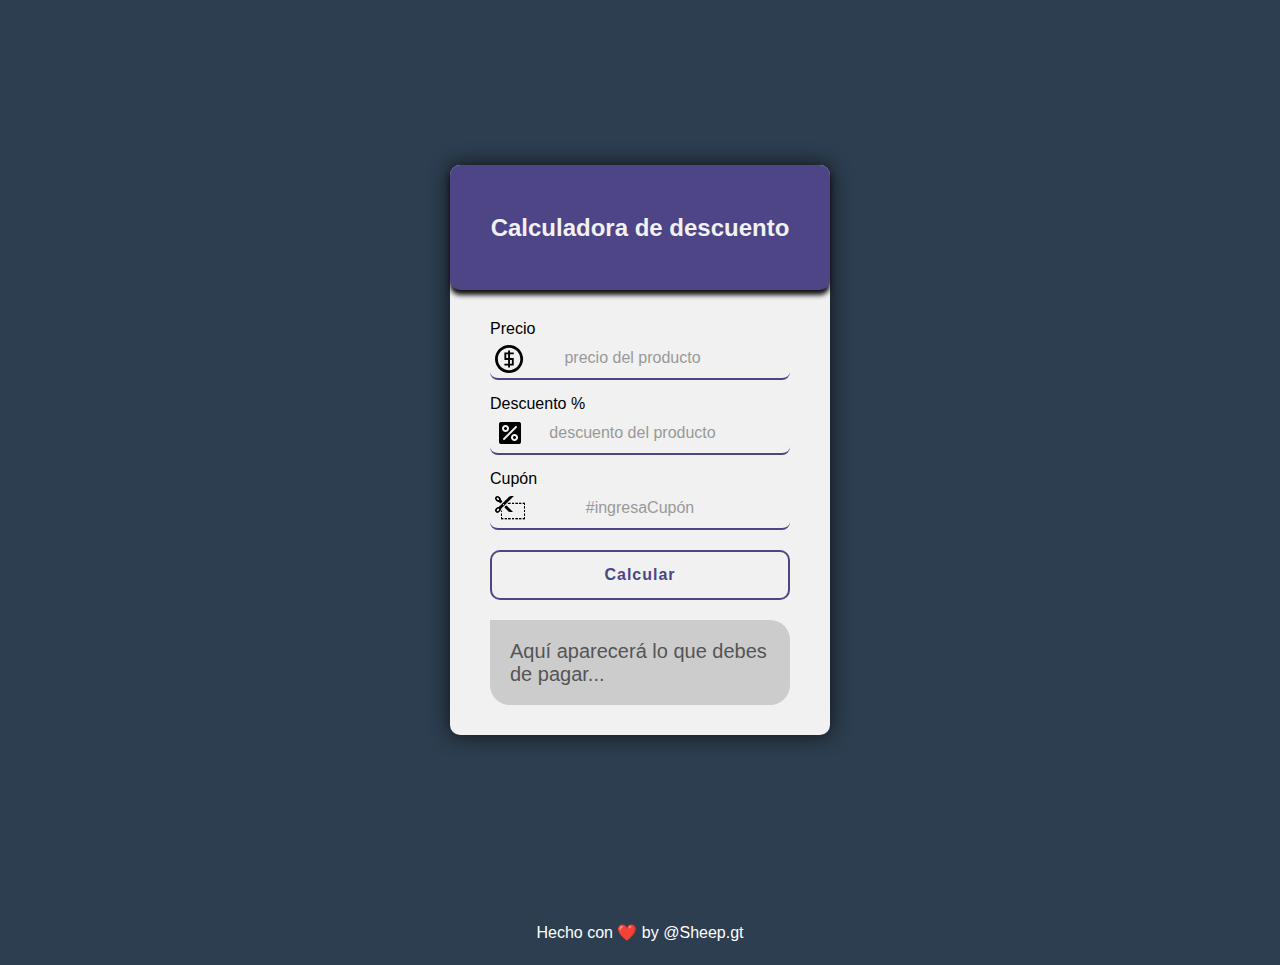
<file: 2.PreciosDescuent/index.html>
<!DOCTYPE html>
<html lang="en">
<head>
    <meta charset="UTF-8">
    <meta http-equiv="X-UA-Compatible" content="IE=edge">
    <meta name="viewport" content="width=device-width, initial-scale=1.0">
    <link rel="preconnect" href="https://fonts.googleapis.com">
    <link rel="preconnect" href="https://fonts.gstatic.com" crossorigin>
    <link href="https://fonts.googleapis.com/css2?family=Mulish:wght@200&display=swap" rel="stylesheet">
    <link rel="stylesheet" href="style.css">
    <title>Precios y descuentos</title>
</head>
<body>
    <section class="login">
        <div class="content">
            <div class="encabezado">
                <h2>Calculadora de descuento</h2>
            </div>
            <div class="formulario">
                <form action="">
                    <label for="price">Precio</label>
                    <input type="number" id="price" placeholder="precio del producto" class="inputLabel price">
                    <label for="discount">Descuento %</label>
                    <input type="number" id="discount" placeholder="descuento del producto" class="inputLabel discount">
                    <label for="cupon">Cupón</label>
                    <input type="text" id="cupon" placeholder="#ingresaCupón" class="inputLabel cupon">
                    <input type="button" value="Calcular" class="button" onclick="generarDescuento()">
                </form>
                <div class="response_container">
                    <p id="response">Aquí aparecerá lo que debes de pagar...</p>
                </div>
            </div>
        </div>
    </section>
    <footer class="footer">
        <p class="textSheep">Hecho con ❤️ by @Sheep.gt</p>
    </footer>
    <script src="./script.js"></script>
</body>
</html>
</file>
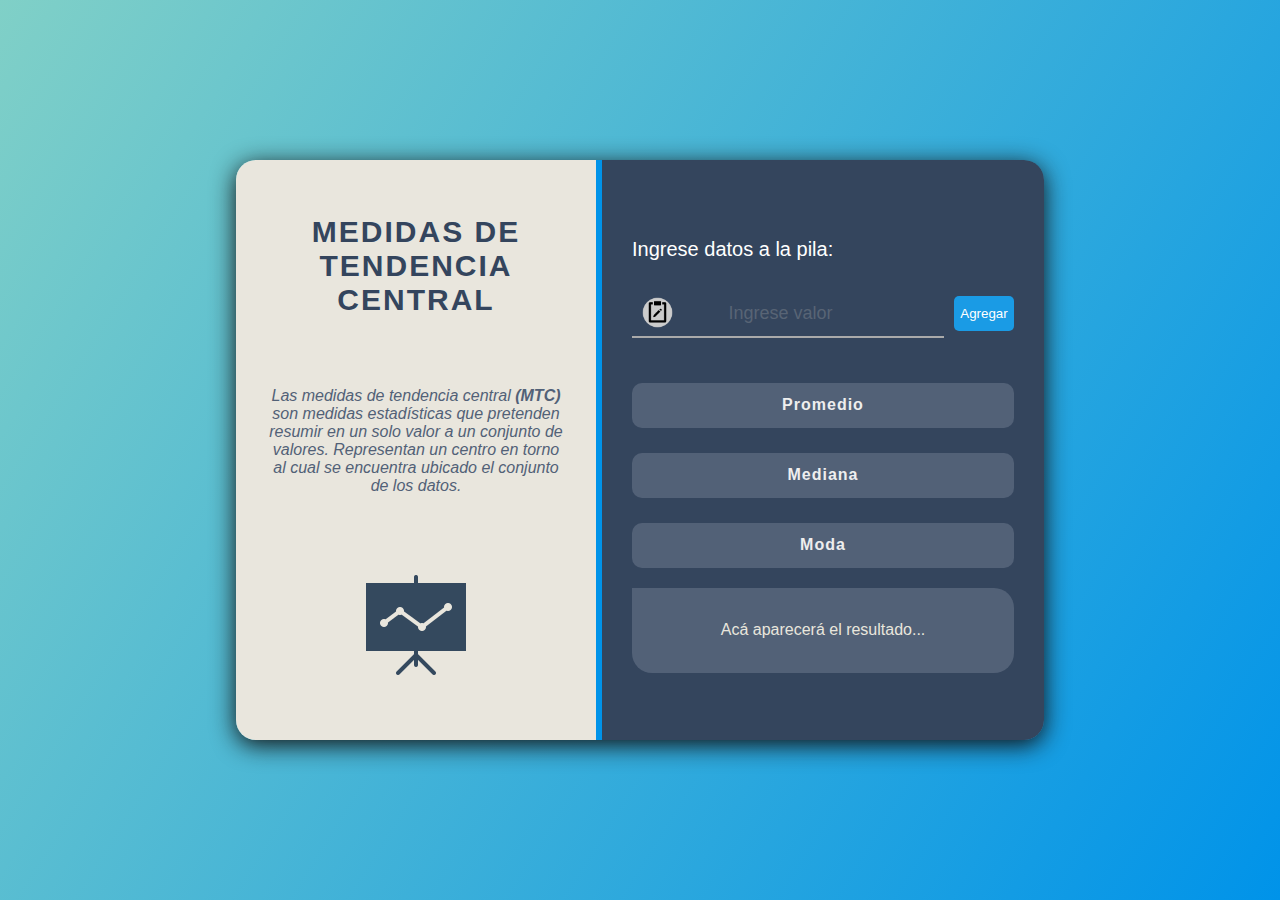
<file: 3.PromedioModaMediana/index.html>
<!DOCTYPE html>
<html lang="en">
<head>
    <meta charset="UTF-8">
    <meta http-equiv="X-UA-Compatible" content="IE=edge">
    <meta name="viewport" content="width=device-width, initial-scale=1.0">
    <link rel="stylesheet" href="style.css">
    <title>Promedio, moda y mediana</title>
</head>
<body>
    
    <section class="formulario">
        <div class="container">
            <div class="container_uno">
                <p class="title">MEDIDAS DE TENDENCIA CENTRAL</p>
                <p class="sentences">Las medidas de tendencia central <span class="bold">(MTC)</span> son medidas estadísticas que pretenden resumir en un solo valor a un conjunto de valores. Representan un centro en torno al cual se encuentra ubicado el conjunto de los datos.</p>
                <img src="./estadi2.png" alt="estadistica">
            </div>
            <div class="container_dos">
                <form action="">
                    <label for="datos">Ingrese datos a la pila: </label>
                    <div class="ingreNote">
                        <input type="number" name="datos" id="datos" placeholder="Ingrese valor" class="inputLabel note">
                        <input type="button" value="Agregar" class="add" onclick="agregarDato()">
                    </div>
                    <input type="button" value="Promedio" class="buttonForm" onclick="generarPromedio()">
                    <input type="button" value="Mediana" class="buttonForm" onclick="generarMediana()">
                    <input type="button" value="Moda" class="buttonForm" onclick="generarModa()">
                </form>
                <div class="result">
                    <p class="resultado" id="response">Acá aparecerá el resultado...</p>
                </div>
            </div>
        </div>
    </section>
    <script src="./script.js"></script>
    <script src="./mediaGeo.js"></script>
</body>
</html>
</file>
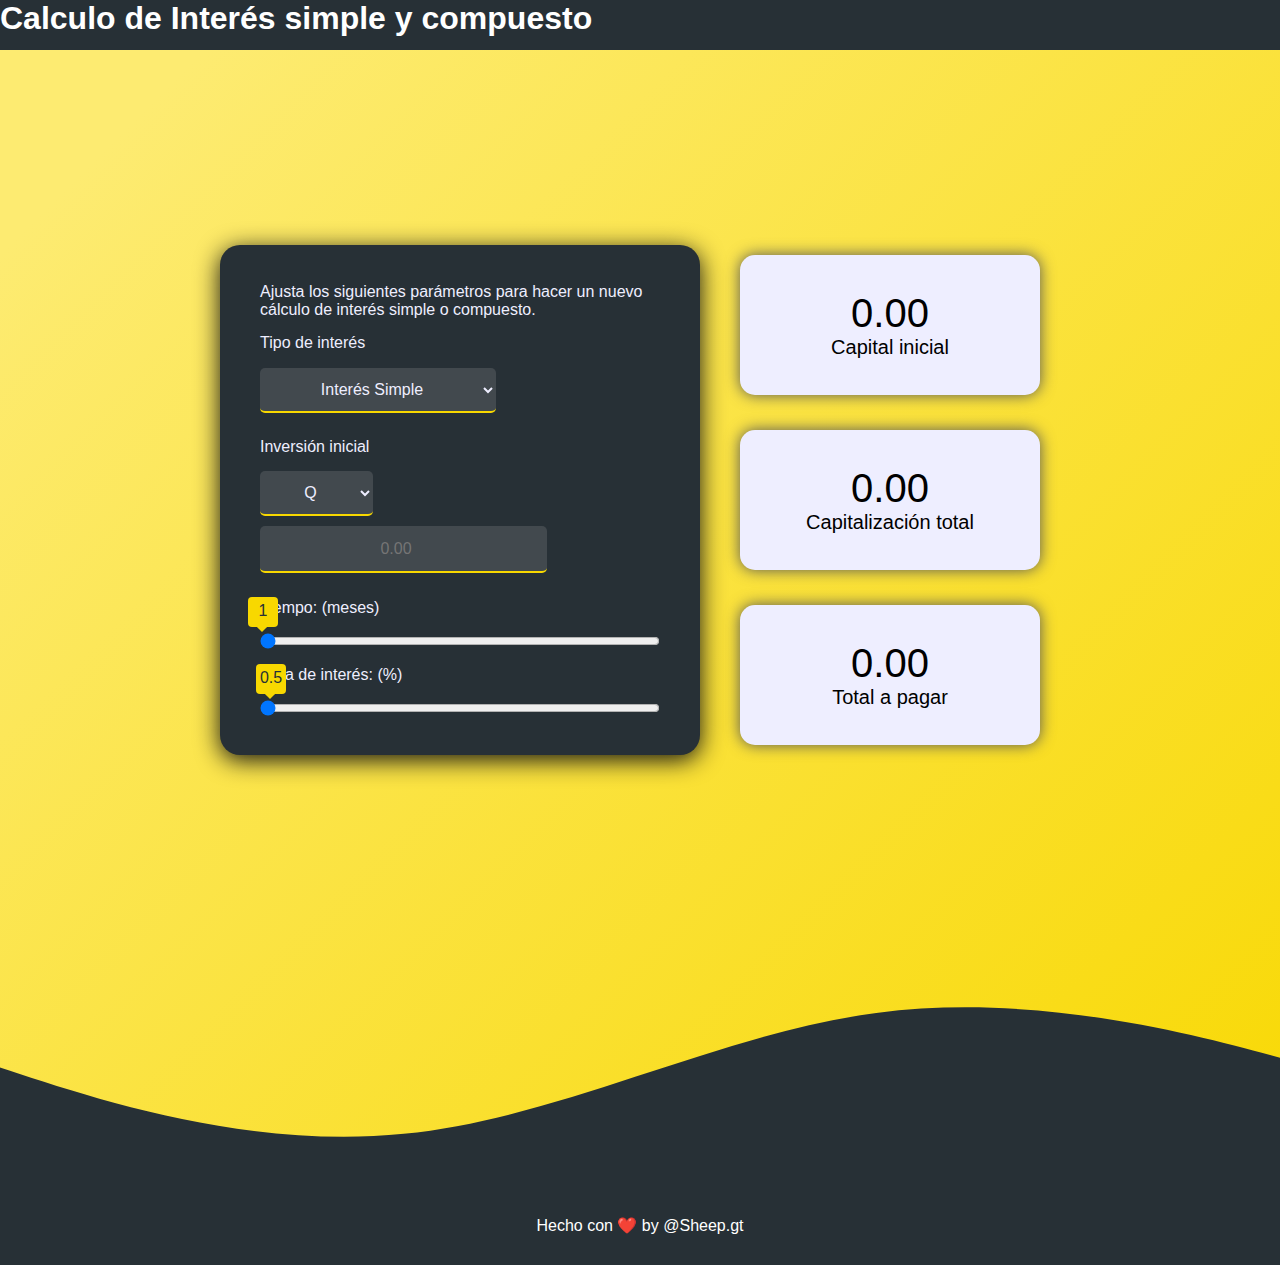
<file: 5.Proyecto_final/index.html>
<!DOCTYPE html>
<html lang="en">
<head>
    <meta charset="UTF-8">
    <meta http-equiv="X-UA-Compatible" content="IE=edge">
    <meta name="viewport" content="width=device-width, initial-scale=1.0">
    <title>Proyecto</title>
    <link rel="stylesheet" href="style.css">
</head>
<body>
    <header class="header">
        <h1>Calculo de Interés simple y compuesto</h1>
    </header>
    <section class="main">
        <div class="formulario">
            <form action="" class="form">
                <p>Ajusta los siguientes parámetros para hacer un nuevo cálculo de interés simple o compuesto.</p>
                <label for="typeInteres">Tipo de interés</label>
                <fieldset>
                    <select name="typeInteres" id="typeInteres" class="inputLabel">
                        <option value="1">Interés Simple</option>
                        <option value="2">Interés Compuesto</option>
                    </select>
                </fieldset>
                <label for="inversion">Inversión inicial</label>
                <fieldset >
                    <select name="moneda" id="coin" class="inputLabel">
                        <option value="Q">Q</option>
                        <option value="$">$</option>
                        <option value="€">€</option>
                    </select>
                    <input type="number" placeholder="0.00" id="inversion" class="inputLabel">
                </fieldset>
                <label for="tempralidad">Tiempo: (meses)</label>
                <div class="etiContainer">
                    <div class="etiqueta" id="etiqueta"></div>
                    <input type="range" name="temporalidad" id="temporalidad" class="barra" value="1" min="1" max="100" step="1" autocomplete="off">
                </div>
                <label for="tasa">Tasa de interés: (%)</label>
                <div class="etiContainer">
                    <div class="etiqueta" id="etiqueta2"></div>
                    <input type="range" name="tasa" id="tasa" class="barra" value="0.5" min="0.5" max="20" step="0.5">
                </div>
    
            </form>
        </div>
        <div class="resultados">
            <div class="result">
                <p class="cant" id="cantidad">0.00</p>
                <p class="title">Capital inicial</p>
            </div>
            <div class="result">
                <p class="cant" id="capitalizacion">0.00</p>
                <p class="title">Capitalización total</p>
            </div>
            <div class="result">
                <p class="cant"  id="totalPagar">0.00</p>
                <p class="title">Total a pagar</p>
            </div>
        </div>
    </section>
    <footer class="footer">
       <p>Hecho con ❤️ by @Sheep.gt</p>
    </footer>
    <script src="./script.js"></script>
</body>
</html>
</file>
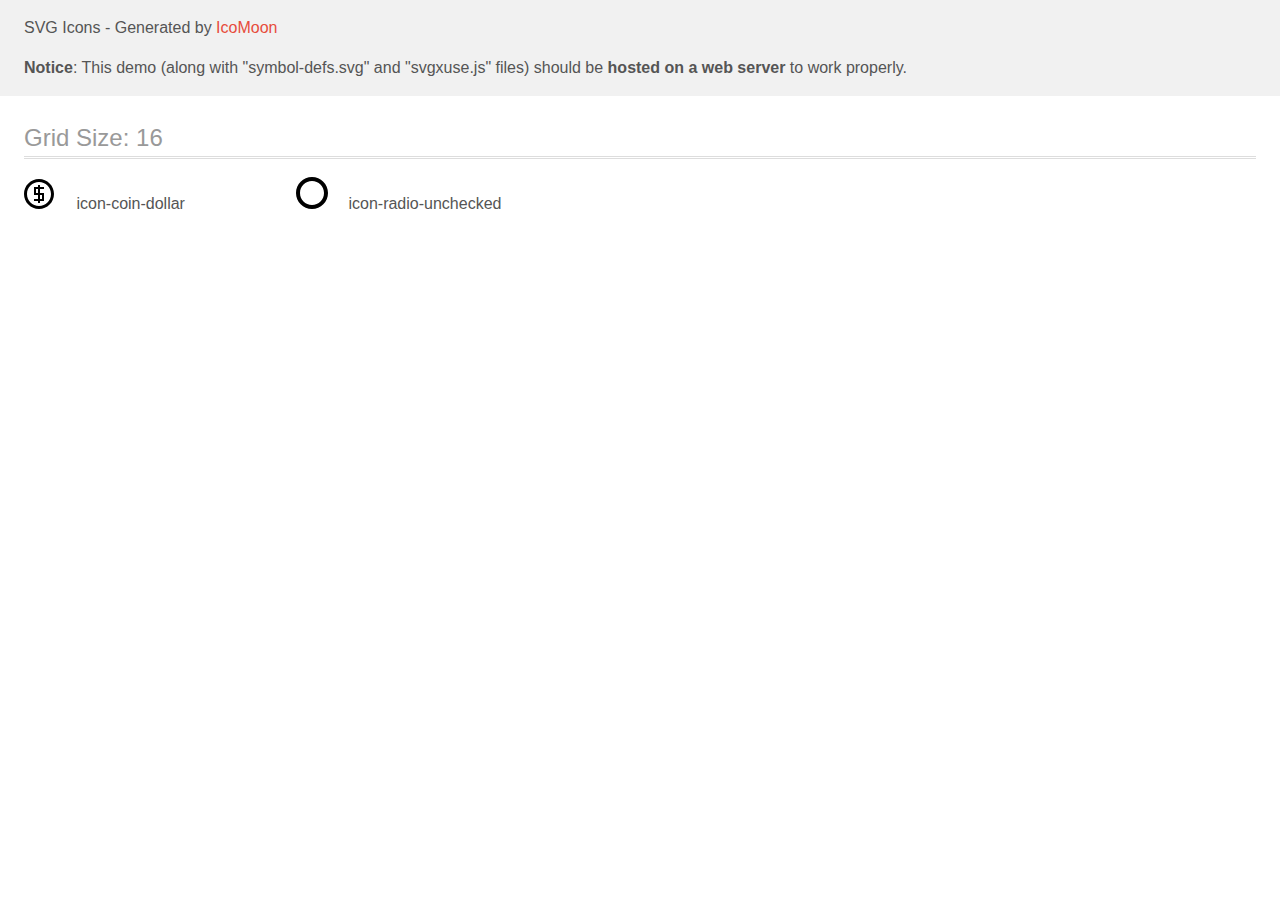
<file: 2.PreciosDescuent/icomoon/demo-external-svg.html>
<!doctype html>
<html>
<head>
    <title>IcoMoon - SVG Icons</title>
    <meta charset="utf-8">
    <meta name="viewport" content="width=device-width, initial-scale=1">
    <link rel="stylesheet" href="demo-files/demo.css">
    <link rel="stylesheet" href="style.css">
</head>
<body>
<header class="bgc1 clearfix">
<div class="mhl">
    <p>SVG Icons - Generated by <a href="https://icomoon.io/app">IcoMoon</a></p><p><strong>Notice</strong>: This demo (along with "symbol-defs.svg" and "svgxuse.js" files) should be <b>hosted on a web server</b> to work properly.</p>
</div>
</header>
    <div class="clearfix mhl ptl">
        <h1 class="mvm mtn fgc1">Grid Size: 16</h1>
        <div class="glyph fs1">
            <div class="clearfix pbs">
                <svg class="icon icon-coin-dollar"><use xlink:href="symbol-defs.svg#icon-coin-dollar"></use></svg><span class="name"> icon-coin-dollar</span>
            </div>
        </div>
        <div class="glyph fs1">
            <div class="clearfix pbs">
                <svg class="icon icon-radio-unchecked"><use xlink:href="symbol-defs.svg#icon-radio-unchecked"></use></svg><span class="name"> icon-radio-unchecked</span>
            </div>
        </div>
  </div>
<script defer src="svgxuse.js"></script>
</body>
</html>
</file>
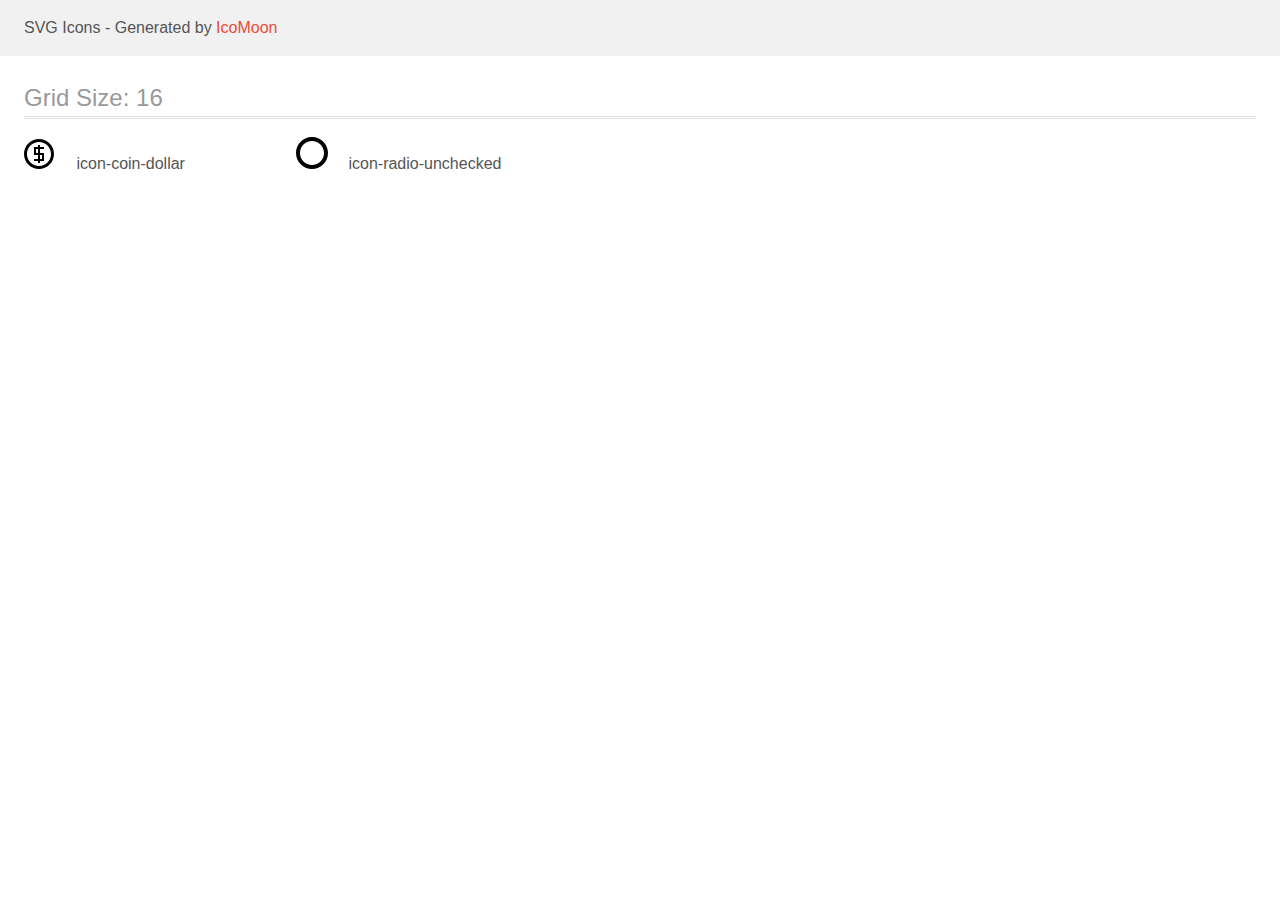
<file: 2.PreciosDescuent/icomoon/demo.html>
<!doctype html>
<html>
<head>
    <title>IcoMoon - SVG Icons</title>
    <meta charset="utf-8">
    <meta name="viewport" content="width=device-width, initial-scale=1">
    <link rel="stylesheet" href="demo-files/demo.css">
    <link rel="stylesheet" href="style.css">
</head>
<body>
<svg aria-hidden="true" style="position: absolute; width: 0; height: 0; overflow: hidden;" version="1.1" xmlns="http://www.w3.org/2000/svg" xmlns:xlink="http://www.w3.org/1999/xlink">
<defs>
<symbol id="icon-coin-dollar" viewBox="0 0 32 32">
<path d="M15 2c-8.284 0-15 6.716-15 15s6.716 15 15 15c8.284 0 15-6.716 15-15s-6.716-15-15-15zM15 29c-6.627 0-12-5.373-12-12s5.373-12 12-12c6.627 0 12 5.373 12 12s-5.373 12-12 12zM16 16v-4h4v-2h-4v-2h-2v2h-4v8h4v4h-4v2h4v2h2v-2h4l-0-8h-4zM14 16h-2v-4h2v4zM18 22h-2v-4h2v4z"></path>
</symbol>
<symbol id="icon-radio-unchecked" viewBox="0 0 32 32">
<path d="M16 0c-8.837 0-16 7.163-16 16s7.163 16 16 16 16-7.163 16-16-7.163-16-16-16zM16 28c-6.627 0-12-5.373-12-12s5.373-12 12-12c6.627 0 12 5.373 12 12s-5.373 12-12 12z"></path>
</symbol>
</defs>
</svg>

<header class="bgc1 clearfix">
<div class="mhl">
    <p>SVG Icons - Generated by <a href="https://icomoon.io/app">IcoMoon</a></p>
</div>
</header>
    <div class="clearfix mhl ptl">
        <h1 class="mvm mtn fgc1">Grid Size: 16</h1>
        <div class="glyph fs1">
            <div class="clearfix pbs">
                <svg class="icon icon-coin-dollar"><use xlink:href="#icon-coin-dollar"></use></svg><span class="name"> icon-coin-dollar</span>
            </div>
        </div>
        <div class="glyph fs1">
            <div class="clearfix pbs">
                <svg class="icon icon-radio-unchecked"><use xlink:href="#icon-radio-unchecked"></use></svg><span class="name"> icon-radio-unchecked</span>
            </div>
        </div>
  </div>
<script defer src="svgxuse.js"></script>
</body>
</html>
</file>
<file: 2.PreciosDescuent/style.css>
* {
    padding: 0;
    margin: 0;
}

body {
    background-color: #2c3e50;
    font-family: 'Muli', sans-serif;
}

.login {
    display: flex;
    align-items: center;
    justify-content: center;
    min-height: calc(100vh - 0px);
}

.content {
    background-color: #f0f1f0;
    display: flex;
    flex-direction: column;
    justify-content: space-around;
    border-radius: 10px 10px 10px 10px;
    box-shadow: 0 0 20px #111;
}

.encabezado {
    background-color: #4e4586;
    padding: 30px 20px;
    font-family:'Lucida Sans', 'Lucida Sans Regular', 'Lucida Grande', 'Lucida Sans Unicode', Geneva, Verdana, sans-serif;
    border-radius: 10px;
    color: #f0f1f0;
    height: 65px;
    display: flex;
    align-items: center;
    justify-content: center;
    box-shadow: 0 5px 5px #111;
}

.formulario {
    padding: 30px 40px;
    width: 300px;
    min-height: 300px;
    display: flex;
    justify-content: space-around;
    flex-direction: column;
}

form {
    display: flex;
    flex-direction: column;
}

form label {
    font-size: 16px;
}

.inputLabel {
    background-color: transparent;
    border-radius: 8px;
    border-left: 0px;
    border-top: 0px;
    border-right: 0px;
    border-bottom: 2px solid #4e4586;
    margin-bottom: 15px;
    padding: 0px 40px;
    font-size: 16px;
    outline: none;
    text-align: center;
    height: 40px;
}
::placeholder{
    color: #999;
}
.price{
    background-image: url(./coin-dollar.svg);
    background-repeat: no-repeat;
    background-position: left;
    background-position-x:5px;
    background-size: 10%;
}
.discount{
    background-image: url(./icons8-porcentaje-2-60.png);
    background-repeat: no-repeat;
    background-position: left;
    background-position-x:5px;
    background-size: 10%;
}
.cupon{
    background-image: url(./cupon.png);
    background-repeat: no-repeat;
    background-position: left;
    background-position-x:5px;
    background-size: 10%;
}

.button{
    background-color: transparent;
    border: solid 2px #4e4586;
    border-radius: 10px;
    color: #4e4586;
    cursor: pointer;
    font-size: 16px;
    font-weight: bold;
    height: 50px;
    letter-spacing: 1px;
    margin: 5px 0px 20px 0px;
}
.button:hover{
    background-color: #4e4586;
    color: white;
}
.response_container{
    height: 45px;
    background-color: #ccc;
    border-radius: 0px 20px 20px 20px;
    color: #555;
    padding: 20px;
    display: flex;
    align-items: center;
    justify-content: center;
}
.response_container p{
    font-size: 20px;
}
.new_response{
    font-size: 40px;
    font-weight: bold;
    color: #4e4586;
}
.footer{
    display: flex;
    align-items: center;
    justify-content: center;
    height: 65px;
    color: white;
}
</file>
<file: 3.PromedioModaMediana/style.css>
*{
    padding: 0px;
    margin: 0px;
}
body{
    background-color: #0093E9;
background-image: linear-gradient(302deg, #0093E9 0%, #80D0C7 100%);

    font-family: 'Muli', sans-serif;
}

.formulario{
    display: flex;
    align-items: center;
    justify-content: center;
    min-height: calc(100vh - 0px);
}

.container{
    display: flex;
    height: 400px;
    box-shadow: 0px 5px 25px #111;
    border-radius: 20px;
    min-height: 580px;
}
.container_uno{
    background-color: #E9E6DD;
    border-right: #0093E9 solid 3px;
    display: flex;
    flex-direction: column;
    justify-content:space-around;
    align-items: center;
    border-radius: 20px 0px 0px 20px;
    color:#526177;
    width: 300px;
    padding: 20px 30px;
    text-align: center;
}
.container_uno .title{
    font-size: 30px;
    color: #34455D;
    font-weight: bold;
    letter-spacing: 2px;
}
.container_uno .sentences{
    font-size: 16px;
    font-style: italic;
}
.sentences .bold{
    font-weight: bold;
}
.container_uno img{
    width: 100px;
    padding: 10px;
}
.container_dos{
    background-color: #34455D;
    border-left: #0093E9 solid 3px;
    border-radius: 0px 20px 20px 0px;
    padding: 40px 30px;
    display: flex;
    flex-direction: column;
    align-items: center;
    justify-content: center;
}

.ingreNote{
    display: flex;
    margin-bottom: 25px;
}

form{
    display: flex;
    flex-direction: column;
    justify-content: center;
}
form label{
    font-size: 20px;
    color: white;
    padding: 10px 0px;
    margin-bottom: 20px;
}

.add{
    background-color: #1A9BE5;
    border-style: none;
    border-radius: 5px;
    color: white;
    cursor: pointer;
    width: 60px;
    height: 35px;
    margin-top: 5px;
}
.add:hover{
    background-color: white;
    color: #34455D;
}

.inputLabel{
    background-color: transparent;
    border-left: 0px;
    border-top: 0px;
    border-right: 0px;
    border-bottom: 2px solid #aaa;
    margin-bottom: 15px;
    padding: 0px 40px;
    font-size: 18px;
    outline: none;
    height: 45px;
    text-align: center;
    color: #ccc;
    margin-right: 10px;
}
::placeholder{
    font-size: 18px;
    color: #586475;
}
.note{
    background-image: url(./homework.png);
    background-repeat: no-repeat;
    background-position: left;
    background-position-x:10px;
    background-size: 10%;
}

.buttonForm{
    background-color: #526177;
    border-style: none;
    border-radius: 10px;
    color: #eee;
    cursor: pointer;
    font-size: 16px;
    font-weight: bold;
    height: 45px;
    letter-spacing: 1px;
    margin: 5px 0px 20px 0px;
}
.buttonForm:hover{
    background-color: #1A9BE5;
}


/* resultados */
.result{
    background-color: #526177;
    border-radius: 0px 20px 20px 20px;
    color: #E9E6DD;
    display: flex;
    justify-content: center;
    align-items: center;
    width: 100%;
    height: 45px;
    padding: 20px 0px;
}
</file>
<file: 5.Proyecto_final/style.css>
*{
    margin: 0px;
    padding: 0px;
}
body{
    background-image: linear-gradient( 135deg, #FDEB71 10%, #F8D800 100%);
    font-family: 'Muli', sans-serif;
}

.header{
    background-color: #273036;
    color: white;
    height: 50px;
}

.main{
    display: flex;
    align-items: center;
    justify-content: center;
    min-height: calc(100vh - 0px);
}

.formulario{
    box-shadow: 0px 5px 25px #111;
    background-color: #273036;
    /* background-image: url(./asses/wave5.svg); */
    background-repeat: no-repeat;
    background-position: bottom;
    border-radius: 20px 20px 20px 20px;
    color: #eef;
    display: flex;
    padding: 30px 40px;
    min-height: 450px;
    width: 400px;
    justify-content: space-around;
    margin-right: 20px;
}
.form{
    display: flex;
    flex-direction: column;
    justify-content: space-around;
}

fieldset{
    border: none;
}

.inputLabel{
    background-color: #42494e;
    border-left: 0px;
    border-top: 0px;
    border-right: 0px;
    border-bottom: 2px solid #F8D800;
    border-radius: 5px;
    margin-bottom: 10px;
    padding: 0px 40px;
    color: #eef;
    font-size: 16px;
    outline: none;
    height: 45px;
    text-align: center;
}
.etiContainer{
    width: 100%;
    position: relative;
}
.barra{
    width: 100%;
    height: 10px;
    background-color: #F8D800;
    position: relative;
    outline: none;
}


.etiqueta{
    width: 30px;
    height: 25px;
    position: absolute;
    /* z-index: 9; */
    background-color: #F8D800;
    border-radius: 4px;
    color: #273036;
    font-size: 16px;
    text-align: center;
    padding-top: 5px;
    top:-35px;
}
.etiqueta::after{
    content: '';
    display: block;
    width: 10px;
    height: 10px;
    transform: rotate(45deg);
    /* z-index: 8; */
    background-color: #F8D800;
    position: absolute;
    left: 9px;
}

.resultados{
    /* background-color: #aaa;
    box-shadow: 0px 5px 25px #111; */
    /* border: solid 2px #273036; */
    border-radius: 20px;
    padding: 0px 20px;
    min-height:490px;
    width: 300px;
    display: flex;
    flex-direction: column;
    justify-content: space-between;
}
.result{
    background-color: #eeeeff;
    border-radius: 15px;
    box-shadow: 0px 0px 15px #555;
    height: 100px;
    padding: 20px;
    font-size: 20px;
    display: flex;
    flex-direction: column;
    justify-content: center;
    align-items: center;
    font-family: 'Muli', sans-serif;
}
.cant{
    font-size: 40px;
    font-family: 'Muli', sans-serif;
}


.footer{
    /* background-color: #273036; */
    background-image: url(./asses/diseno4.svg);
    background-position: center;
    background-repeat: no-repeat;
    background-size:cover;
    width: 100%;
    display: flex;
    align-items:flex-end;
    justify-content: center;
    height: 35vh;
    color: white;
}
.footer p{
    margin-bottom: 30px;
}
</file>
<file: 2.PreciosDescuent/icomoon/demo-files/demo.css>
body {
  padding: 0;
  margin: 0;
  font-family: sans-serif;
  font-size: 1em;
  line-height: 1.5;
  color: #555;
  background: #fff;
}
h1 {
  font-size: 1.5em;
  font-weight: normal;
  box-shadow: 0 1px #ddd, 0 2px #fff, 0 3px #ddd;
}
small {
  font-size: .66666667em;
}
a {
  color: #e74c3c;
  text-decoration: none;
}
a:hover, a:focus {
  box-shadow: 0 1px #e74c3c;
}
.bshadow0, input {
  box-shadow: inset 0 -2px #e7e7e7;
}
input:hover {
  box-shadow: inset 0 -2px #ccc;
}
input, fieldset {
  font-size: 1em;
  margin: 0;
  padding: 0;
  border: 0;
}
input {
  color: inherit;
  line-height: 1.5;
  height: 1.5em;
  padding: .25em 0;
}
input:focus {
  outline: none;
  box-shadow: inset 0 -2px #449fdb;
}
.glyph {
  font-size: 16px;
  margin-right: 1.5em;
  float: left;
  width: 7em;
}
svg {
  color: #000;
}
.liga {
  width: 80%;
  width: calc(100% - 2.5em);
}
.talign-right {
  text-align: right;
}
.talign-center {
  text-align: center;
}
.bgc1 {
  background: #f1f1f1;
}
.fgc0 {
  color: #000;
}
.fgc1 {
  color: #999;
}
p {
  margin-top: 1em;
  margin-bottom: 1em;
}
.mvm {
  margin-top: .75em;
  margin-bottom: .75em;
}
.mtn {
  margin-top: 0;
}
.mtl, .mal {
  margin-top: 1.5em;
}
.mbl, .mal {
  margin-bottom: 1.5em;
}
.mal, .mhl {
  margin-left: 1.5em;
  margin-right: 1.5em;
}
.mhmm {
  margin-left: 1em;
  margin-right: 1em;
}
.ptl {
  padding-top: 1.5em;
}
.pbs, .pvs {
  padding-bottom: .25em;
}
.pvs, .pts {
  padding-top: .25em;
}
.unit {
  float: left;
}
.unitRight {
  float: right;
}
.size1of2 {
  width: 50%;
}
.size1of1 {
  width: 100%;
}
.clearfix:before, .clearfix:after {
  content: " ";
  display: table;
}
.clearfix:after {
  clear: both;
}
.hidden-true {
  display: none;
}
.textbox0 {
  width: 3em;
  background: #f1f1f1;
  padding: .25em .5em;
  line-height: 1.5;
  height: 1.5em;
}
.fs0 {
  font-size: 16px;
}
.fs1 {
  font-size: 32px;
}
.name {
  font-size: 0.5em;
  margin-left: 1em;
}
</file>
<file: 2.PreciosDescuent/icomoon/style.css>
.icon {
  display: inline-block;
  width: 1em;
  height: 1em;
  stroke-width: 0;
  stroke: currentColor;
  fill: currentColor;
}

/* ==========================================
Single-colored icons can be modified like so:
.icon-name {
  font-size: 32px;
  color: red;
}
========================================== */
</file>
